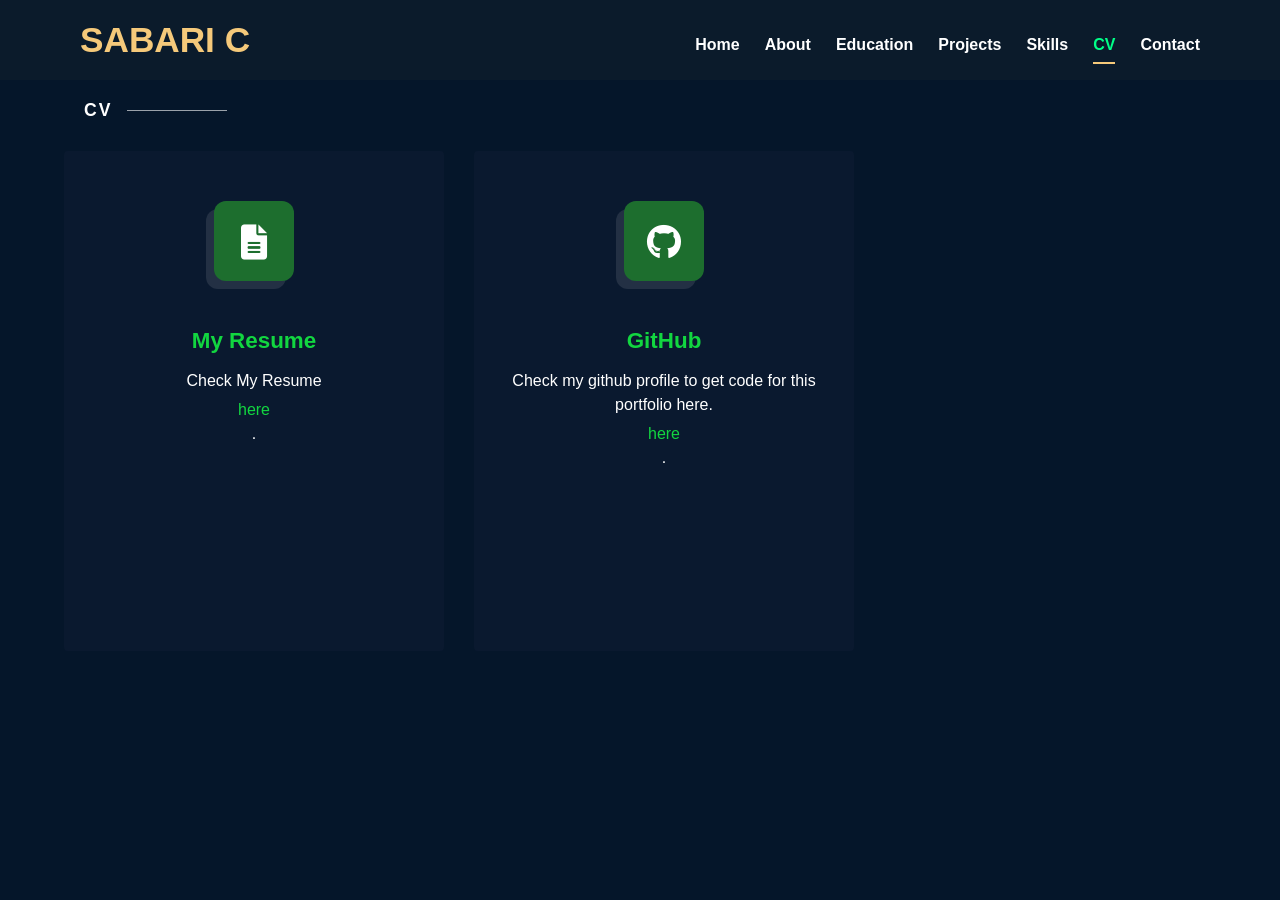
<file: cv.html>
<html>
    <head>
        <meta charset="UTF-8">
        <title>Sabari CV</title>
        <link rel="stylesheet" href="https://cdnjs.cloudflare.com/ajax/libs/font-awesome/6.0.0/css/all.min.css">
         <link rel="stylesheet" href="Index.css">
 </head>
 <body>
    <header class="main-header">
        <div class="logo">Sabari C</div>
        <nav>
            <ul class="navbar">
                <li><a href="Index.html">Home</a></li>
                <li><a href="about.html">About</a></li>
                <li><a href="education.html">Education</a></li>
                <li><a href="projects.html">Projects</a></li>
                <li><a href="skills.html">Skills</a></li>
                <li><a href="cv.html" class="highlight">CV</a></li>
                <li><a href="contact.html">Contact</a></li>
            </ul>
        </nav>
    </header>
    <canvas id="matrix"></canvas>
    <section id="cv" class="cv-section">

        <div class="cv-title-wrapper">
            <span class="cv-label">CV</span>
            <div class="white-line"></div>
        </div>

        <div class="cv-container">

            <div class="cv-card">
                <div class="cv-icon-box">
                    <div class="icon-stack">
                    <i class="fas fa-file-alt"></i>
                </div>
                </div>
                <h3>My Resume</h3>
                <p>
                    Check My Resume 
                    <a href="resume.pdf" target="_blank">here</a>.
                </p>
            </div>

            <div class="cv-card">
                <div class="cv-icon-box">
                    <div class="icon-stack">
                    <i class="fab fa-github"></i>
                </div>
                </div>
                <h3>GitHub</h3>
                <p>
                    Check my github profile to get code for this portfolio here. 
                    <a href="https://github.com/Sabarico" target="_blank">here</a>.
                </p>
            </div>

        </div>

    </section>
    <script src="style.js"></script>

 </body>
</html>
</file>
<file: Index.css>
body {
    overflow-y: auto;
    overflow-x: hidden;
    background-color: #05162a !important;
    margin: 0;
    font-family: 'Segoe UI', Tahoma, Geneva, Verdana, sans-serif;
}

#matrix {
    display: none;
    position: fixed;
    top: 0;
    left: 0;
    width: 100vw;
    height: 100vh;
    z-index: -1; 
}
.home-page #matrix {
    display: block;
    background-color: black;
}
.hero {
    height: 100vh;
    width: 100%;
    background: transparent!important; 
    position: relative;
    display: flex;
    flex-direction: column;
    justify-content: center;
    padding-left: 10%;
    z-index: 10;
}
.hero-content {
    position: relative;
    z-index: 5; 
}
#home::before {
    display: none; 
}
.name {
    color: #f5c97a;
    font-size: 3.5rem; 
    position: relative;
    z-index: 10;
    margin-bottom: 10px;
    text-shadow: 0 0 10px rgba(245, 201, 122, 0.5); 
    text-transform: uppercase;
}
.typing-container {
    display: flex;
    align-items: center;
    color: #ffffff; 
    font-size: 1.5rem;
    font-weight: bold;
    z-index: 10;
    gap: 10px;
    position: relative;
    margin-bottom: 30px;
}
.typing{
    color: #2ecc71 !important;
    min-width: 2px;
    text-shadow: 0 0 10px rgba(18, 214, 64, 0.8), 0 0 20px rgba(18, 214, 64, 0.4) !important;
}
.typing::after{
    content: "|";
    color: #2ecc71!important;
   animation: blink 0.7s infinite;
    margin-left: 2px;
}

@keyframes blink{
    0%, 100%{opacity: 1;}
        50% {opacity: 0;}
    }

section {
    background: transparent !important;
}
.navbar {
    list-style: none;
    display: flex;
    gap: 25px;               
    margin: 0;
    padding: 0;
   }

.navbar li {
    display: inline-block;
}
nav {
    padding: 0;            
    display: flex;
    justify-content: flex-start; 
    margin-top: 10px;
}
.navbar li a {
    color: white;
    text-decoration: none; 
    font-weight: bold;
    transition: 0.3s;
    display: inline-block;
    padding: 5px 0;
}

.highlight {
    color: #00ff88!important;
    position: relative;
}
.highlight::after{
    content: "";
    position: absolute;
    width: 100%;
    height: 2px;
    background: #f5c97a;
    bottom: -5px;
    left: 0;
}

.navbar li a:hover {
    color: #1abc58;
    text-decoration: none; 
}
.hero-content {
    width: 100%;
    max-width: 1200px; 
}
.icon-circle {
    width: 45px;
    height: 45px;
    border-radius: 50%;
    background: rgba(255, 255, 255, 0.1); 
    display: flex;
    align-items: center;
    justify-content: center;
    transition: 0.3s;
    text-decoration: none;
    transition: all 0.3s ease;
    border: 1px solid rgba(255, 255, 255, 0.2);
}

.icon-circle:hover {
    background: #2ecc71 !important;
    transform: translateY(-8px);
    box-shadow: 0 0 20px rgba(46, 204, 113, 0.6);
    border-color: #2ecc71;
}

.social-img {
    filter: brightness(0) invert(1);
}

.social-icons {
    margin-top: 40px;
    display: flex;
    justify-content: flex-start;
    gap: 15px;
    align-items: center;
    position: relative;
    z-index: 100;
}
.icon-circle i {
    color: #ffffff;
    font-size: 20px;
    opacity: 1 !important; 
}
.icon-circle img {
    filter: brightness(0) invert(1); 
    display: block;
    transition: all 0.3s ease;
    opacity: 1 !important; 
}
.social-img {
    filter: brightness(0) invert(1); 
    width: 22px;
    height: 22px;
}

.icon-circle:hover {
    background: rgba(0, 140, 255, 0.4); 
    transform: translateY(-5px);
    box-shadow: 0 0 15px rgba(0, 140, 255, 0.8); 
    border-color: #008CFF;
}
.icon-circle:hover img {
    filter: brightness(0) !important;
}
.icon-circle:hover i{
    color: #05162a !important;
}
.cv-section {
    padding: 20px 5% 80px 5%;
    position: relative;
    z-index: 10;
}

.cv-title-container {
    margin-bottom: 50px;
}

.cv-header {
    color: white;
    font-size: 2rem;
    text-transform: uppercase;
    letter-spacing: 2px;
    margin-bottom: 10px;
}

.white-line {
    width: 100px;
    height: 1px;
    background-color: #ffffff; 
    opacity: 0.6;
    display: inline-block;
}

.cv-container {
    display: flex;
    gap: 30px;
    flex-wrap: wrap;
    justify-content: flex-start;
    align-items: flex-start;
}

.cv-card {
    background: #0a192f;
    padding: 50px 30px;
    width: 320px;
    text-align: center;
    border-radius: 4px;
    display: flex;
    flex-direction: column;
  align-items: center;
  min-height: 400px;
}

.cv-card:hover {
    background: rgba(18, 214, 64, 0.05);
    border-color: #12d640;
    transform: translateY(-5px);
}

.cv-icon-box {
   display: flex;
   justify-content: center;
   margin-bottom: 25px;
}

.cv-icon-box i {
    color: #12d640;
    font-size: 30px;
}

.cv-card h3 {
    color: #12d640;
    font-size: 1.8rem;
    margin-bottom: 15px;
    font-size: 1.4rem;
}

.cv-card p {
    color: white;
    font-size: 1rem;
    margin: 0;
    line-height: 1.5;
    min-height: 60px;
    display: flex;
    flex-direction: column;
    justify-content: center;
}

.cv-card a {
    color: #12d640;
    text-decoration: none;
    display: inline-block;
    margin-top: 5px;
}

.cv-card a:hover {
    text-decoration: underline;
}
html {
    scroll-behavior: smooth;
}
.cv-label {
    color: white;
    font-weight: bold;
    text-transform: uppercase;
    font-size: 1.1rem;
    letter-spacing: 2px;
    margin-bottom: 0;
    display: inline-block;
}
.icon-stack {
    background: #1d6e2e; 
    width: 80px;
    height: 80px;
    display: flex;
    align-items: center;
    justify-content: center;
    border-radius: 12px;
    position: relative;
    box-shadow: -8px 8px 0px rgba(255, 255, 255, 0.1); 
}
.icon-stack i {
    color: white !important;
    font-size: 35px;
}
.cv-title-wrapper {
    display: flex;
    align-items: center;
    gap:15px;
    margin-bottom: 30px;
    padding-left: 20px;
}
.main-header{
    background: #0b1b2b;
    display: flex;
    justify-content: space-between;
    align-items: center;
    padding: 20px 80px;
    position: sticky;
    top:0;
    z-index: 1000;
}
.prefix{
    color: #ffffff !important;
}
.logo{
    font-size: 2.2rem;
    font-weight: bold;
    color: #f5c97a;
    text-transform: uppercase;
}
@keyframes blink {
    0%, 100% { opacity: 1; }
    50% { opacity: 0; }
}
</file>
